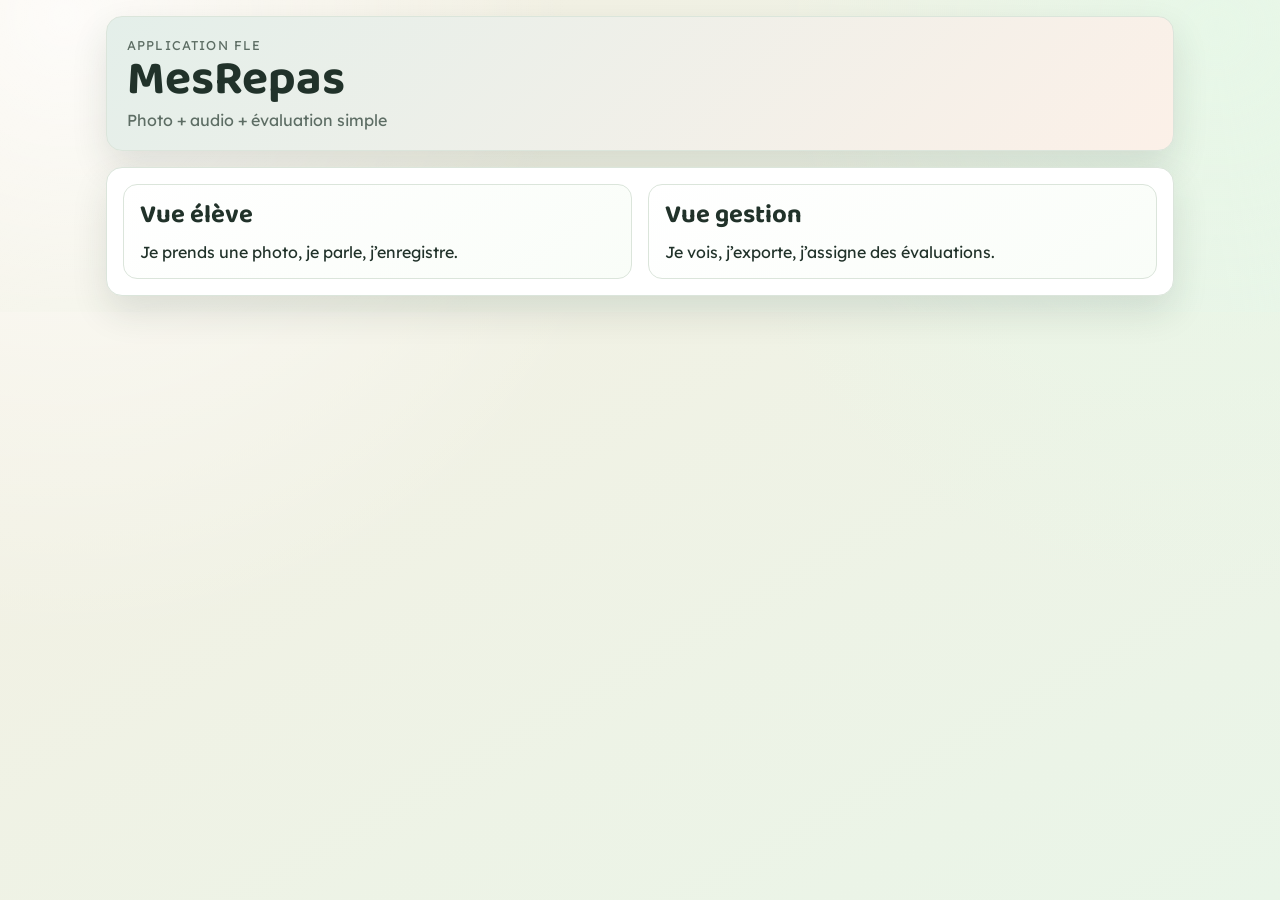
<file: index.html>
<!doctype html>
<html lang="fr">
  <head>
    <meta charset="UTF-8" />
    <meta name="viewport" content="width=device-width, initial-scale=1.0" />
    <title>MesRepas</title>
    <link rel="preconnect" href="https://fonts.googleapis.com" />
    <link rel="preconnect" href="https://fonts.gstatic.com" crossorigin />
    <link
      href="https://fonts.googleapis.com/css2?family=Baloo+2:wght@500;700&family=Lexend:wght@300;400;600&display=swap"
      rel="stylesheet"
    />
    <link rel="stylesheet" href="css/style.css" />
  </head>
  <body>
    <main class="app-shell app-home">
      <section class="panel hero">
        <p class="caps">Application FLE</p>
        <h1>MesRepas</h1>
        <p class="intro">Photo + audio + évaluation simple</p>
      </section>

      <section class="panel cards-two">
        <a class="nav-card" href="eleve.html">
          <h2>Vue élève</h2>
          <p>Je prends une photo, je parle, j’enregistre.</p>
        </a>

        <a class="nav-card" href="gestion.html">
          <h2>Vue gestion</h2>
          <p>Je vois, j’exporte, j’assigne des évaluations.</p>
        </a>
      </section>
    </main>
  </body>
</html>
</file>
<file: css/style.css>
:root {
  --bg-1: #f6efe2;
  --bg-2: #e9f5e8;
  --ink: #21322a;
  --muted: #5d6d64;
  --card: #ffffff;
  --line: #dbe5db;
  --primary: #1f7a4f;
  --primary-dark: #135739;
  --accent: #de6f1d;
  --accent-dark: #ae5110;
  --warning-bg: #fff3cd;
  --warning-text: #7a5b0b;
  --danger: #b42318;
  --shadow: 0 16px 36px rgba(30, 51, 39, 0.12);
  --radius: 16px;
}

* {
  box-sizing: border-box;
}

html,
body {
  margin: 0;
  min-height: 100%;
  font-family: 'Lexend', 'Trebuchet MS', sans-serif;
  color: var(--ink);
  background:
    radial-gradient(circle at 5% 5%, rgba(255, 255, 255, 0.8), transparent 40%),
    radial-gradient(circle at 95% 10%, rgba(230, 248, 232, 0.85), transparent 35%),
    linear-gradient(150deg, var(--bg-1), var(--bg-2));
}

h1,
h2,
h3 {
  font-family: 'Baloo 2', 'Trebuchet MS', sans-serif;
  margin: 0;
  line-height: 1.12;
}

h1 {
  font-size: clamp(1.4rem, 4.5vw, 2rem);
}

h2 {
  font-size: clamp(1.2rem, 4vw, 1.6rem);
  margin-bottom: 0.8rem;
}

p {
  margin: 0;
}

a {
  color: inherit;
}

.topbar {
  position: sticky;
  top: 0;
  z-index: 50;
  display: grid;
  grid-template-columns: auto 1fr auto;
  align-items: center;
  gap: 0.75rem;
  padding: 0.85rem 1rem;
  background: rgba(255, 255, 255, 0.84);
  backdrop-filter: blur(8px);
  border-bottom: 1px solid rgba(33, 50, 42, 0.08);
}

.top-link {
  text-decoration: none;
  font-size: 0.9rem;
  color: var(--primary-dark);
  font-weight: 600;
}

.topbar h1 {
  text-align: center;
  font-size: clamp(1.2rem, 4vw, 1.5rem);
}

.app-shell {
  max-width: 1100px;
  margin: 0 auto;
  padding: 1rem;
  display: grid;
  gap: 1rem;
}

.panel {
  background: var(--card);
  border: 1px solid var(--line);
  border-radius: var(--radius);
  padding: 1rem;
  box-shadow: var(--shadow);
}

.hero {
  padding: 1.25rem;
  background:
    linear-gradient(135deg, rgba(31, 122, 79, 0.12), rgba(222, 111, 29, 0.1)),
    #fff;
}

.hero h1 {
  font-size: clamp(2rem, 8vw, 3rem);
}

.caps {
  text-transform: uppercase;
  letter-spacing: 0.09em;
  font-size: 0.8rem;
  color: var(--muted);
}

.intro {
  margin-top: 0.2rem;
  color: var(--muted);
}

.cards-two {
  display: grid;
  gap: 1rem;
}

.nav-card {
  display: block;
  text-decoration: none;
  border: 1px solid var(--line);
  border-radius: 14px;
  padding: 1rem;
  background: linear-gradient(145deg, #fff, #f9fdf8);
  transition: transform 180ms ease, box-shadow 180ms ease;
}

.nav-card:hover,
.nav-card:focus-visible {
  transform: translateY(-2px);
  box-shadow: 0 12px 30px rgba(29, 53, 40, 0.14);
}

.row-wrap {
  display: flex;
  flex-wrap: wrap;
  gap: 0.65rem;
  align-items: center;
}

.row-wrap .input,
.row-wrap select,
.row-wrap input[type='text'] {
  flex: 1 1 260px;
}

.actions-end {
  justify-content: flex-end;
}

.stack {
  display: grid;
  gap: 0.65rem;
  margin-bottom: 0.85rem;
}

.inline-title {
  font-weight: 600;
}

.input,
input[type='file'],
select,
textarea {
  width: 100%;
  max-width: 100%;
  border: 1px solid var(--line);
  border-radius: 12px;
  background: #fff;
  padding: 0.72rem 0.82rem;
  font-size: 1rem;
  font-family: inherit;
  color: var(--ink);
}

input[type='file'] {
  padding: 0.56rem;
}

textarea {
  min-height: 100px;
  resize: vertical;
}

button {
  border: none;
  border-radius: 12px;
  padding: 0.72rem 0.92rem;
  font-size: 0.95rem;
  font-family: inherit;
  font-weight: 600;
  cursor: pointer;
}

button:disabled {
  opacity: 0.45;
  cursor: not-allowed;
}

.primary-btn {
  background: var(--primary);
  color: #fff;
}

.primary-btn:hover,
.primary-btn:focus-visible {
  background: var(--primary-dark);
}

.accent-btn {
  background: var(--accent);
  color: #fff;
}

.accent-btn:hover,
.accent-btn:focus-visible {
  background: var(--accent-dark);
}

.ghost-btn {
  background: #f7faf7;
  color: var(--primary-dark);
  border: 1px solid var(--line);
}

.ghost-btn:hover,
.ghost-btn:focus-visible {
  background: #edf6ef;
}

.file-label {
  font-size: 0.95rem;
  color: var(--muted);
}

.hint {
  color: var(--muted);
  font-size: 0.9rem;
}

.hint-voice {
  max-width: 52ch;
}

.hint-photo {
  max-width: 56ch;
}

.hint-voice.is-warning {
  color: var(--danger);
  font-weight: 600;
}

.hint-photo.is-warning {
  color: var(--danger);
  font-weight: 600;
}

.photo-source-picker {
  display: grid;
  gap: 0.6rem;
}

.photo-action-btn {
  width: fit-content;
  max-width: 100%;
}

.picker-input-hidden {
  position: absolute;
  width: 1px;
  height: 1px;
  padding: 0;
  margin: -1px;
  overflow: hidden;
  clip: rect(0, 0, 0, 0);
  white-space: nowrap;
  border: 0;
}

.privacy-review {
  display: grid;
  gap: 0.75rem;
  padding: 0.8rem;
  border: 1px solid #d8e4d6;
  border-radius: 12px;
  background: #f8fcf8;
}

.privacy-review-title {
  font-weight: 700;
}

.privacy-review-list {
  display: grid;
  gap: 0.7rem;
}

.privacy-review-card {
  display: grid;
  gap: 0.65rem;
  padding: 0.75rem;
  border: 1px solid var(--line);
  border-radius: 12px;
  background: #fff;
}

.privacy-review-media {
  display: grid;
  grid-template-columns: 84px 1fr;
  gap: 0.7rem;
  align-items: start;
}

.privacy-review-media img {
  width: 84px;
  height: 84px;
  border-radius: 10px;
  object-fit: cover;
  border: 1px solid var(--line);
  background: #fff;
}

.privacy-review-file {
  display: grid;
  gap: 0.24rem;
}

.privacy-review-file strong {
  line-height: 1.2;
}

.privacy-review-meta-list {
  margin: 0;
  padding-left: 1.15rem;
  display: grid;
  gap: 0.28rem;
  color: var(--ink);
}

.privacy-review-group-title {
  margin-top: 0.25rem;
  font-weight: 700;
  color: var(--primary-dark);
}

.privacy-review-actions {
  margin-top: 0.1rem;
}

.privacy-review-note {
  color: var(--muted);
}

.warning {
  border-color: #e3d18a;
  background: var(--warning-bg);
  color: var(--warning-text);
}

.hidden {
  display: none !important;
}

.media-grid {
  display: grid;
  grid-template-columns: repeat(auto-fill, minmax(100px, 1fr));
  gap: 0.55rem;
}

.thumb-wrap {
  position: relative;
  border-radius: 10px;
  overflow: hidden;
  border: 1px solid var(--line);
  background: #fff;
}

.thumb-wrap img {
  width: 100%;
  height: 100%;
  min-height: 95px;
  object-fit: cover;
  display: block;
}

.zoomable-image {
  cursor: zoom-in;
}

.remove-thumb-btn {
  position: absolute;
  right: 0.3rem;
  top: 0.3rem;
  width: 24px;
  height: 24px;
  border-radius: 999px;
  background: rgba(0, 0, 0, 0.72);
  color: white;
  font-size: 0.85rem;
  border: none;
}

.audio-list {
  display: grid;
  gap: 0.6rem;
}

.upload-progress {
  margin-top: 0.7rem;
  padding: 0.65rem 0.75rem;
  border: 1px solid var(--line);
  border-radius: 12px;
  background: #f7fbf7;
}

.upload-progress-head {
  display: flex;
  justify-content: space-between;
  align-items: center;
  font-size: 0.88rem;
  color: var(--muted);
  margin-bottom: 0.45rem;
}

.upload-progress-bar {
  height: 10px;
  border-radius: 999px;
  background: #e8efe8;
  overflow: hidden;
}

.upload-progress-fill {
  height: 100%;
  width: 0;
  background: linear-gradient(90deg, var(--primary), #3ca86e);
  transition: width 120ms linear;
}

.audio-item,
.meal-card,
.eval-card {
  border: 1px solid var(--line);
  border-radius: 12px;
  padding: 0.75rem;
  background: #fff;
}

.audio-item {
  display: grid;
  grid-template-columns: 1fr auto;
  gap: 0.5rem;
  align-items: center;
}

.cards-list {
  display: grid;
  gap: 0.7rem;
}

.panel-step h2 {
  display: flex;
  align-items: center;
  gap: 0.5rem;
}

.student-save-row button {
  min-width: 180px;
}

.card-head {
  display: flex;
  align-items: flex-start;
  justify-content: space-between;
  gap: 0.55rem;
  margin-bottom: 0.55rem;
}

.card-title {
  font-weight: 600;
}

.chips {
  display: flex;
  flex-wrap: wrap;
  gap: 0.4rem;
}

.chip {
  background: #eef7ef;
  color: #1e5f3f;
  border: 1px solid #d5e7d6;
  border-radius: 999px;
  padding: 0.36rem 0.7rem;
  font-size: 0.85rem;
}

.meta {
  font-size: 0.86rem;
  color: var(--muted);
}

.danger-btn {
  background: #fff4f2;
  color: var(--danger);
  border: 1px solid #f5d5cf;
}

.criteria-row {
  display: grid;
  grid-template-columns: 1fr auto;
  gap: 0.55rem;
  align-items: center;
}

.answer-box {
  margin-top: 0.52rem;
  padding-top: 0.52rem;
  border-top: 1px dashed var(--line);
}

.feedback-wrap {
  margin-top: 0.65rem;
  padding-top: 0.65rem;
  border-top: 1px dashed var(--line);
  display: grid;
  gap: 0.5rem;
}

.feedback-title {
  font-weight: 600;
  font-size: 0.92rem;
}

.feedback-text {
  white-space: pre-wrap;
}

.teacher-actions {
  display: flex;
  flex-wrap: wrap;
  gap: 0.5rem;
  margin-top: 0.55rem;
}

.student-manage-card {
  border: 1px solid var(--line);
  border-radius: 12px;
  padding: 0.75rem;
  background: #fff;
  display: grid;
  gap: 0.35rem;
}

.edit-hint {
  color: #7a4a0a;
  background: #fff4df;
  border: 1px solid #f2d2a6;
  border-radius: 10px;
  padding: 0.5rem 0.65rem;
}

.teacher-panel .cards-list {
  margin-top: 0.7rem;
}

.eval-status-done {
  color: #0b6b42;
}

.eval-status-pending {
  color: #874b13;
}

.image-modal {
  position: fixed;
  inset: 0;
  z-index: 200;
  background: rgba(9, 17, 13, 0.85);
  display: grid;
  justify-items: center;
  align-content: center;
  gap: 0.65rem;
  padding: 1rem;
}

.image-modal-img {
  max-width: min(95vw, 1100px);
  max-height: 78vh;
  border-radius: 12px;
  border: 1px solid rgba(255, 255, 255, 0.25);
  object-fit: contain;
  background: #09110d;
}

.image-modal-caption {
  color: #f4fff7;
  font-size: 0.9rem;
}

.image-modal-close {
  position: absolute;
  top: 14px;
  right: 14px;
  background: rgba(255, 255, 255, 0.14);
  color: #fff;
  border: 1px solid rgba(255, 255, 255, 0.3);
}

.no-scroll {
  overflow: hidden;
}

.toast {
  position: fixed;
  left: 50%;
  bottom: 18px;
  transform: translateX(-50%) translateY(16px);
  padding: 0.72rem 0.88rem;
  border-radius: 12px;
  background: rgba(17, 39, 28, 0.92);
  color: #fff;
  box-shadow: 0 12px 30px rgba(8, 22, 14, 0.22);
  opacity: 0;
  pointer-events: none;
  transition: all 200ms ease;
}

.toast.show {
  opacity: 1;
  transform: translateX(-50%) translateY(0);
}

.small-note {
  text-align: center;
  color: var(--muted);
}

@media (min-width: 760px) {
  .app-home {
    grid-template-columns: 1fr;
  }

  .cards-two {
    grid-template-columns: 1fr 1fr;
  }

  .app-student {
    max-width: 760px;
  }
}

@media (max-width: 759px) {
  .privacy-review-media {
    grid-template-columns: 1fr;
  }

  .privacy-review-media img {
    width: 100%;
    max-width: 180px;
    height: auto;
    aspect-ratio: 1;
  }

  .student-save-row {
    position: sticky;
    bottom: 8px;
    z-index: 10;
    background: #fff;
    padding: 0.45rem;
    border: 1px solid var(--line);
    border-radius: 12px;
  }

  .student-save-row button {
    flex: 1 1 140px;
  }
}

@media (min-width: 980px) {
  .app-teacher {
    grid-template-columns: 360px 1fr;
    align-items: start;
  }

  .teacher-panel-students,
  .teacher-panel-assign {
    grid-column: 1;
  }

  .teacher-panel-meals,
  .teacher-panel-evals {
    grid-column: 2;
  }
}
</file>
